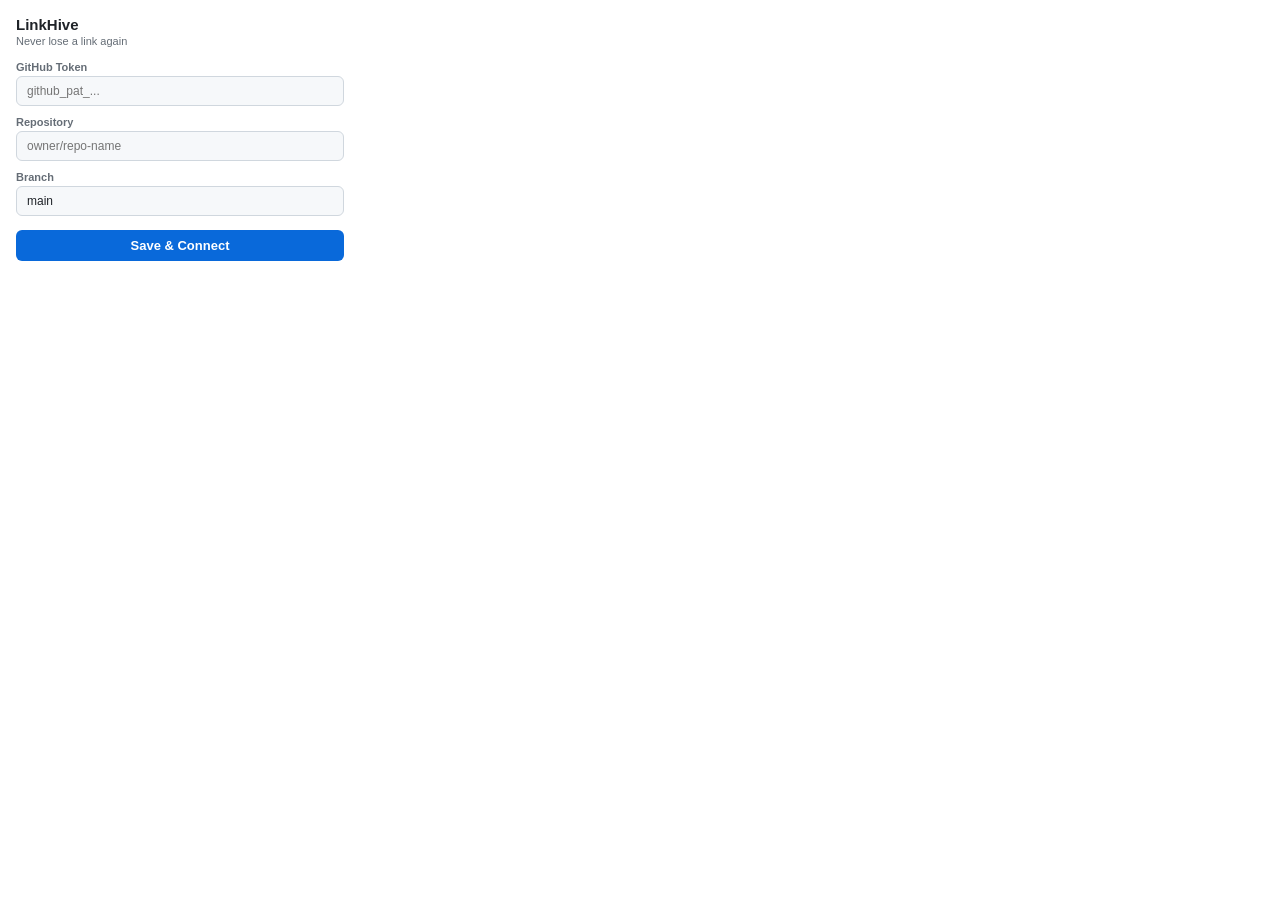
<file: extensions/chrome/popup/popup.html>
<!DOCTYPE html>
<html>
<head>
<meta charset="utf-8">
<title>LinkHive</title>
<link rel="stylesheet" href="popup.css">
</head>
<body>
<div id="setupView" class="view">
  <h1>LinkHive</h1>
  <p class="tagline">Never lose a link again</p>
  <div class="field">
    <label>GitHub Token</label>
    <input type="password" id="setupToken" placeholder="github_pat_...">
  </div>
  <div class="field">
    <label>Repository</label>
    <input type="text" id="setupRepo" placeholder="owner/repo-name">
  </div>
  <div class="field">
    <label>Branch</label>
    <input type="text" id="setupBranch" placeholder="main" value="main">
  </div>
  <button id="setupSave">Save &amp; Connect</button>
  <p class="status" id="setupStatus"></p>
</div>

<div id="addView" class="view hidden">
  <div class="header-bar">
    <h1>Add to LinkHive</h1>
    <button id="btnSettings" class="settings-link">Settings</button>
  </div>
  <div class="field">
    <label>URL</label>
    <input type="url" id="linkUrl" placeholder="https://...">
  </div>
  <div class="field">
    <label>Title</label>
    <input type="text" id="linkTitle" placeholder="Page title">
  </div>
  <div class="field">
    <label>Description</label>
    <textarea id="linkDesc" placeholder="Description" rows="2"></textarea>
  </div>
  <div class="field">
    <label>Collection</label>
    <select id="linkCollection"></select>
    <p id="collHint" class="hint hidden">Sync collections from the LinkHive app first</p>
  </div>
  <div class="field">
    <label>Tags</label>
    <input type="text" id="linkTags" placeholder="tag1, tag2">
  </div>
  <button id="linkSave">Save Link</button>
  <p class="status" id="linkStatus"></p>
</div>

<script src="../shared/data-model.js"></script>
<script src="../shared/github.js"></script>
<script src="popup.js"></script>
</body>
</html>
</file>
<file: extensions/chrome/popup/popup.css>
* { margin: 0; padding: 0; box-sizing: border-box; }

body {
  width: 360px;
  padding: 16px;
  font-family: -apple-system, BlinkMacSystemFont, 'Segoe UI', Roboto, sans-serif;
  font-size: 13px;
  color: #1f2328;
  background: #ffffff;
}

h1 {
  font-size: 15px;
  font-weight: 700;
  margin-bottom: 2px;
}

.tagline {
  font-size: 11px;
  color: #656d76;
  margin-bottom: 14px;
}

.hidden { display: none !important; }

.header-bar {
  display: flex;
  align-items: center;
  justify-content: space-between;
  margin-bottom: 12px;
}

.header-bar h1 { margin-bottom: 0; }

.btn-icon {
  background: none;
  border: none;
  cursor: pointer;
  font-size: 16px;
  color: #656d76;
  padding: 2px 4px;
}

.btn-icon:hover { color: #1f2328; }
.settings-link {
  background: none;
  border: none;
  font-size: 12px;
  color: #656d76;
  cursor: pointer;
  padding: 2px 4px;
  width: auto;
  margin: 0;
}
.settings-link:hover { color: #1f2328; }

.field {
  margin-bottom: 10px;
}

label {
  display: block;
  font-size: 11px;
  font-weight: 600;
  color: #656d76;
  margin-bottom: 3px;
}

input, textarea, select {
  width: 100%;
  padding: 7px 10px;
  border: 1px solid #d0d7de;
  border-radius: 6px;
  font-size: 12px;
  font-family: inherit;
  color: #1f2328;
  background: #f6f8fa;
  outline: none;
  transition: border-color 0.15s;
}

input:focus, textarea:focus, select:focus {
  border-color: #0969da;
  background: #ffffff;
}

textarea { resize: vertical; }

button {
  width: 100%;
  padding: 8px 14px;
  border: none;
  border-radius: 6px;
  font-size: 13px;
  font-weight: 600;
  cursor: pointer;
  background: #0969da;
  color: #ffffff;
  transition: background 0.15s;
  margin-top: 4px;
}

button:hover { background: #0550ae; }

button:disabled {
  opacity: 0.5;
  cursor: not-allowed;
}

.status {
  font-size: 11px;
  color: #656d76;
  margin-top: 8px;
  text-align: center;
}

.status.error { color: #cf222e; }
.status.success { color: #1a7f37; }
.hint { font-size: 10px; color: #656d76; margin-top: 3px; }

@media (prefers-color-scheme: dark) {
  body { color: #cdd6f4; background: #1e1e2e; }
  .tagline, label, .status, .btn-icon, .settings-link { color: #a6adc8; }
  .btn-icon:hover, .settings-link:hover { color: #cdd6f4; }
  input, textarea, select { color: #cdd6f4; background: #313244; border-color: #45475a; }
  input:focus, textarea:focus, select:focus { border-color: #89b4fa; background: #313244; }
  button { background: #89b4fa; color: #1e1e2e; }
  button:hover { background: #74c7ec; }
  .status.error { color: #f38ba8; }
  .status.success { color: #a6e3a1; }
}
</file>
